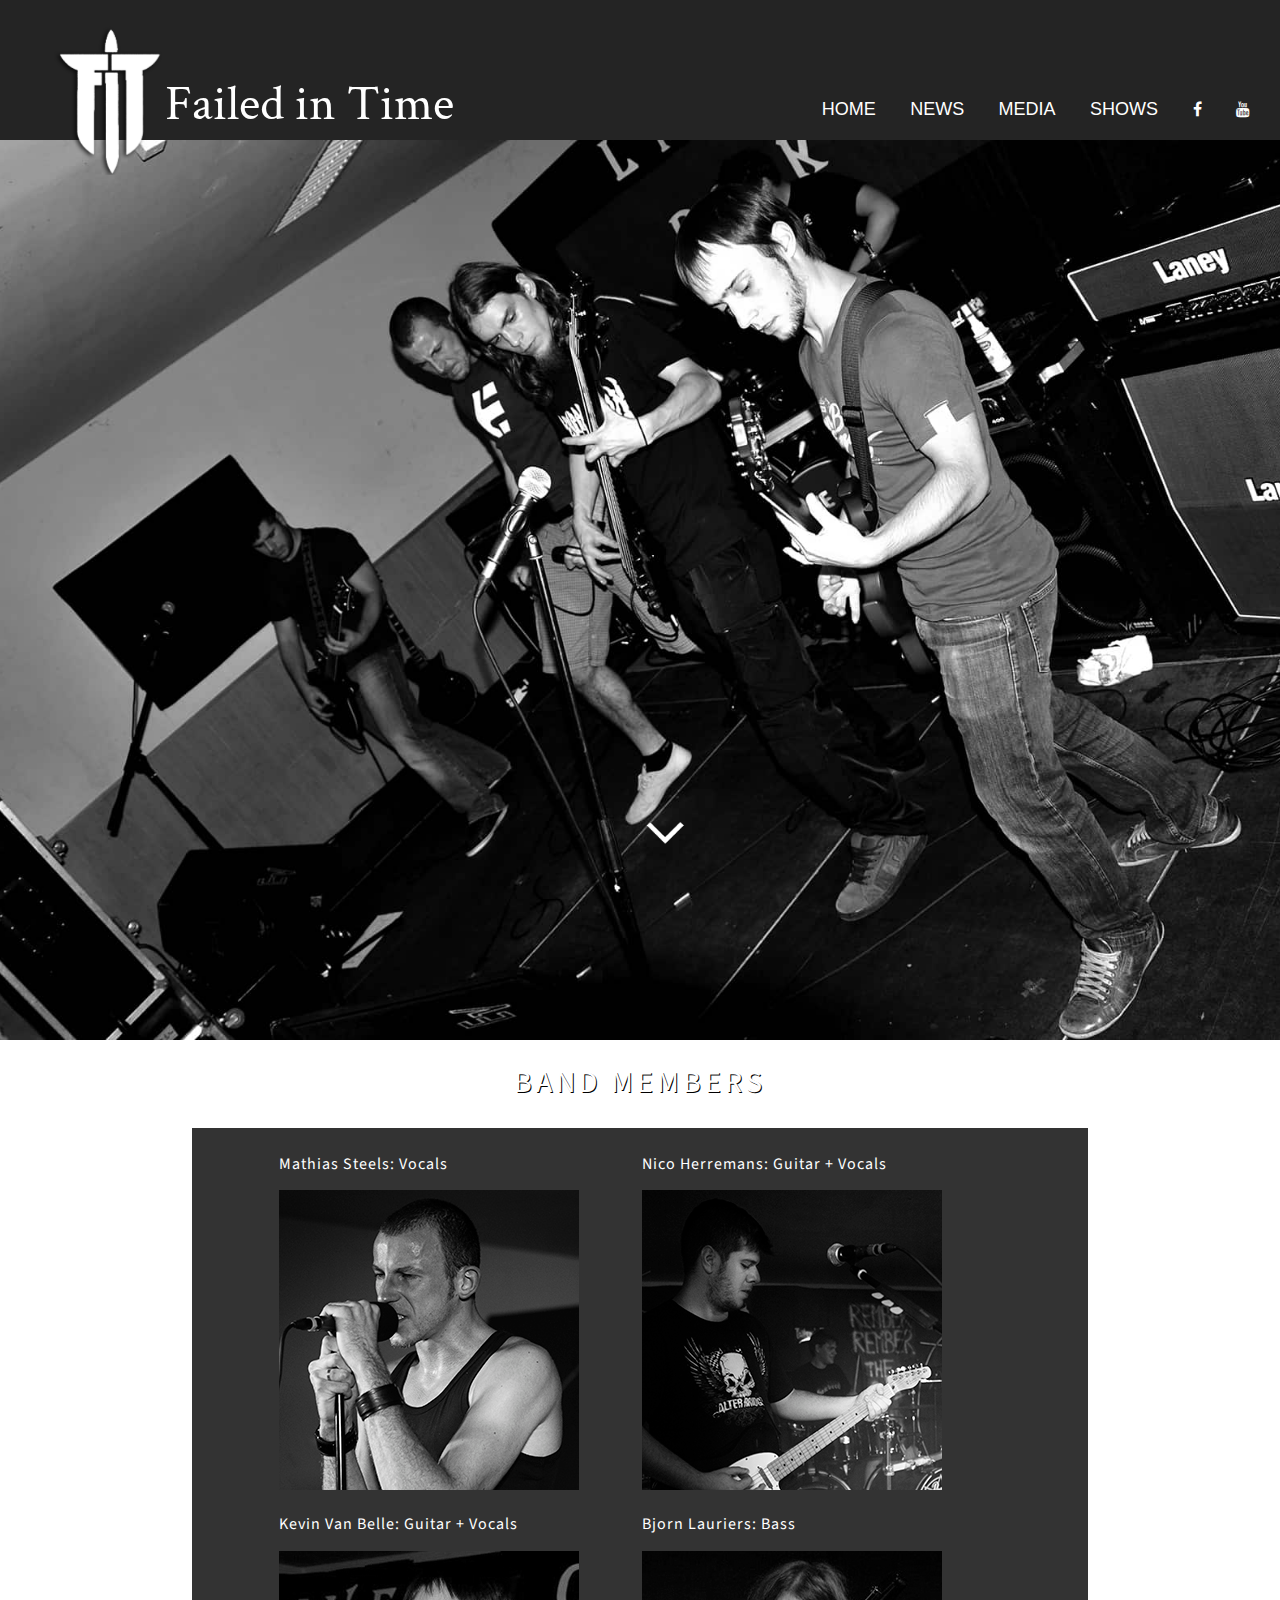
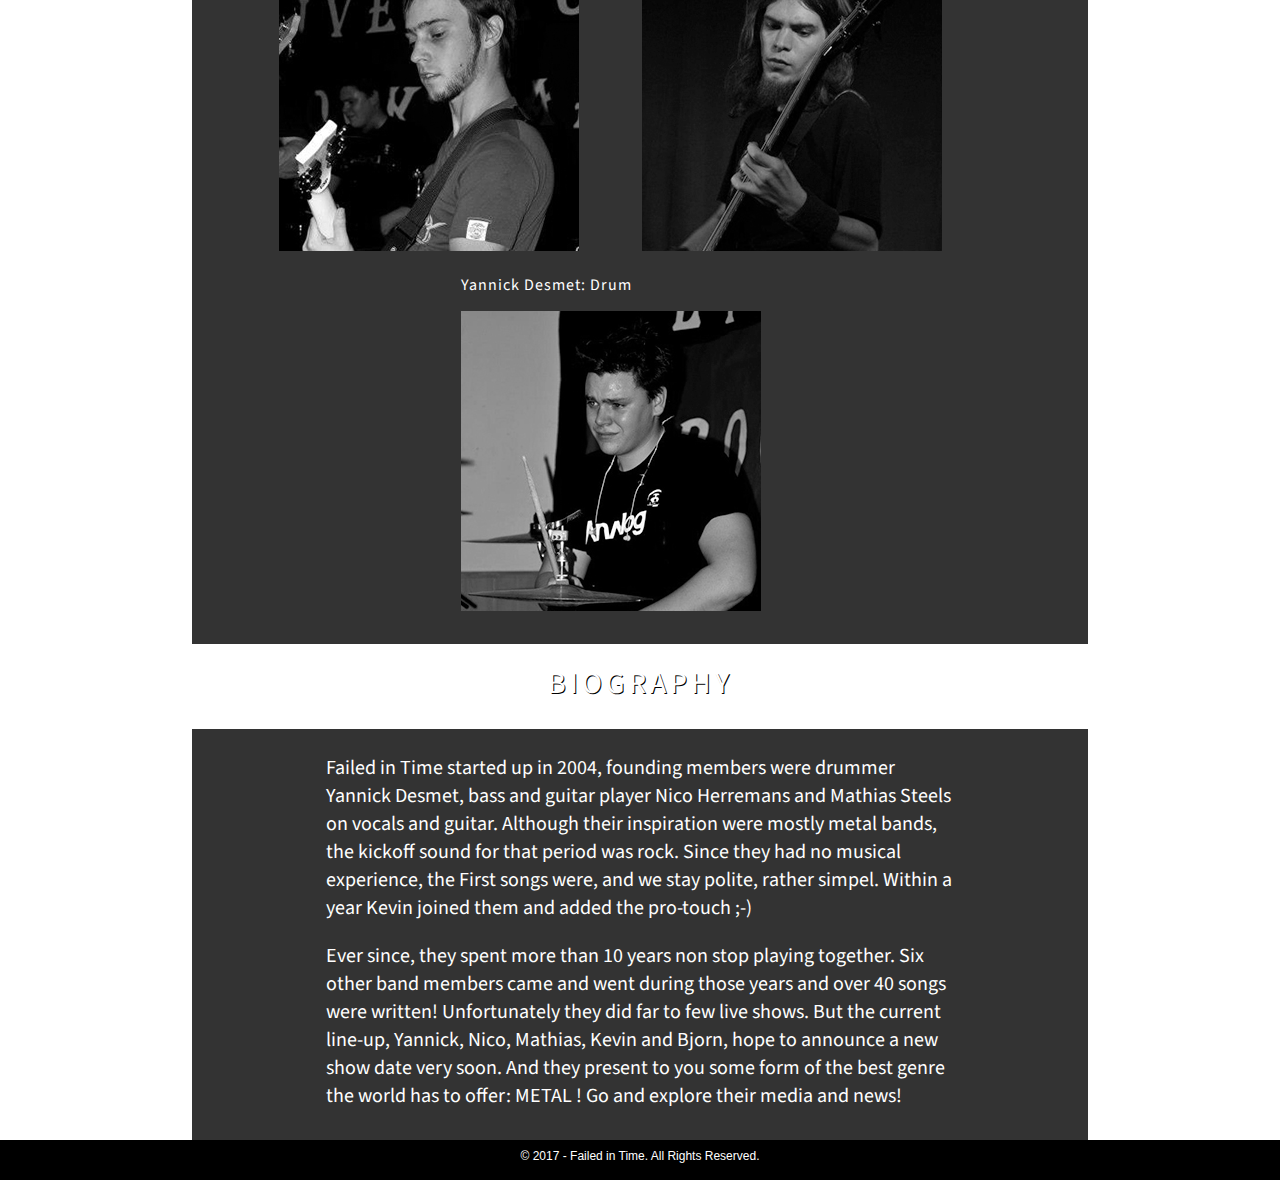
<file: index.html>
<!DOCTYPE html>
<html>
<head>
<meta charset="UTF-8">
<title>Failed in Time</title>	
<link rel="stylesheet" type="text/css" href="style.css">
<link rel="shortcut icon" href="favicon.ico" type="image/x-icon">
<link rel="icon" href="favicon.ico" type="image/x-icon">
<link href="https://fonts.googleapis.com/css?family=Crimson+Text" rel="stylesheet"> 
<link rel="stylesheet" href="https://cdnjs.cloudflare.com/ajax/libs/font-awesome/4.7.0/css/font-awesome.min.css">
<link href="https://fonts.googleapis.com/css?family=Source+Sans+Pro" rel="stylesheet"> 
<meta name="viewport" content="width=device-width, initial-scale=1.0">
<script src="https://ajax.aspnetcdn.com/ajax/jQuery/jquery-3.1.1.min.js"></script>
<script>
$(document).ready(function(){
	$(".menu").click(function(){
    $(".toggle").slideToggle();
    });
});
$(window).resize(function() {
        // This will fire each time the window is resized:
        if($(window).width() >= 631) {
            // if larger or equal
            $('.toggle').show();
        } else {
            // if smaller
            $('.toggle').hide();
        }
    }).resize(); // This will simulate a resize to trigger the initial run.
 
 $(function() {
    $('.scroll-down').click (function() {
      $('html, body').animate({scrollTop: $('div.ok').offset().top }, 'slow').find("div > h2").css("padding-top","160px");
      return false;
    });
  });
</script>
</head>
<body>

<div class="wrapper">
		<section class="logo">
			<a href="index.html"><img src="logo.png"></a>
		</section>
				<section class="title">
			<a href="index.html"><p>Failed in Time</p></a>
		</section>
	<header>

				<nav>
				<img src="menu.png" class="menu">
				<ul class="toggle">
					<li><a href="#">HOME</a></li>
					<li><a href="news.html">NEWS</a></li>
					<li><a href="media.html">MEDIA</a></li>
					<li><a href="#">SHOWS</a></li>
					<li><a href="https://www.facebook.com/Failed-In-Time-168731306506679/" class="fa fa-facebook" target="_blank"></a></li>
					<li><a href="#" class="fa fa-youtube"></a></li>
				</ul>
			</nav>

	</header>

	<main>
	<div class="foto">
		<a href="#" class="scroll-down" address="true"><img src="arrow.png" class="arrow"></a>

	</div>
	<div class="ok">
	<h2>BAND MEMBERS</h2>
		<section class="blok">
			<div class="fotos">
				<div class="center">
					<div class="member"><p>Mathias Steels: Vocals</p> <img src="mathias.jpg"></div>
					<div class="member"><p>Nico Herremans: Guitar + Vocals</p> <img src="nico.jpg"></div>
				</div>
				<div class="center">
					<div class="member"><p>Kevin Van Belle: Guitar + Vocals</p> <img src="kevin.jpg"></div>
					<div class="member"><p>Bjorn Lauriers: Bass</p> <img src="bjorn.jpg"></div>
				</div>
				<div class="center">
					<div class="member"><p>Yannick Desmet: Drum</p> <img src="yannick.jpg"></div>
				</div>
			</div>
		</section>
	</div>
	<h2>BIOGRAPHY</h2>
	<section class="blok">
		<div class="text">
			<p>Failed in Time started up in 2004, founding members were drummer Yannick Desmet, bass and guitar player Nico Herremans and Mathias Steels on vocals and guitar. Although their inspiration were mostly metal bands, the kickoff sound for that period was rock.
			Since they had no musical experience, the First songs were, and we stay polite, rather simpel. Within a year Kevin joined them and added the pro-touch ;-)
			</p>
			<p>
			Ever since, they spent more than 10 years non stop playing together. Six other band members came and went during those years and over 40 songs were written! Unfortunately they did far to few live shows. But the current line-up, Yannick, Nico, Mathias, Kevin and Bjorn, hope to announce a new show date very soon. And they present to you some form of the best genre the world has to offer: METAL !
			Go and explore their media and news!
			</p>
		</div>
	</section>
	</main>

</div>
<footer>
	<p>© 2017 - Failed in Time. All Rights Reserved.</p>

</footer>

<script>

  (function(i,s,o,g,r,a,m){i['GoogleAnalyticsObject']=r;i[r]=i[r]||function(){
  (i[r].q=i[r].q||[]).push(arguments)},i[r].l=1*new Date();a=s.createElement(o),
  m=s.getElementsByTagName(o)[0];a.async=1;a.src=g;m.parentNode.insertBefore(a,m)
  })(window,document,'script','https://www.google-analytics.com/analytics.js','ga');

  ga('create', 'UA-100424996-1', 'auto');
  ga('send', 'pageview');

</script>

</body>
</html>
</file>
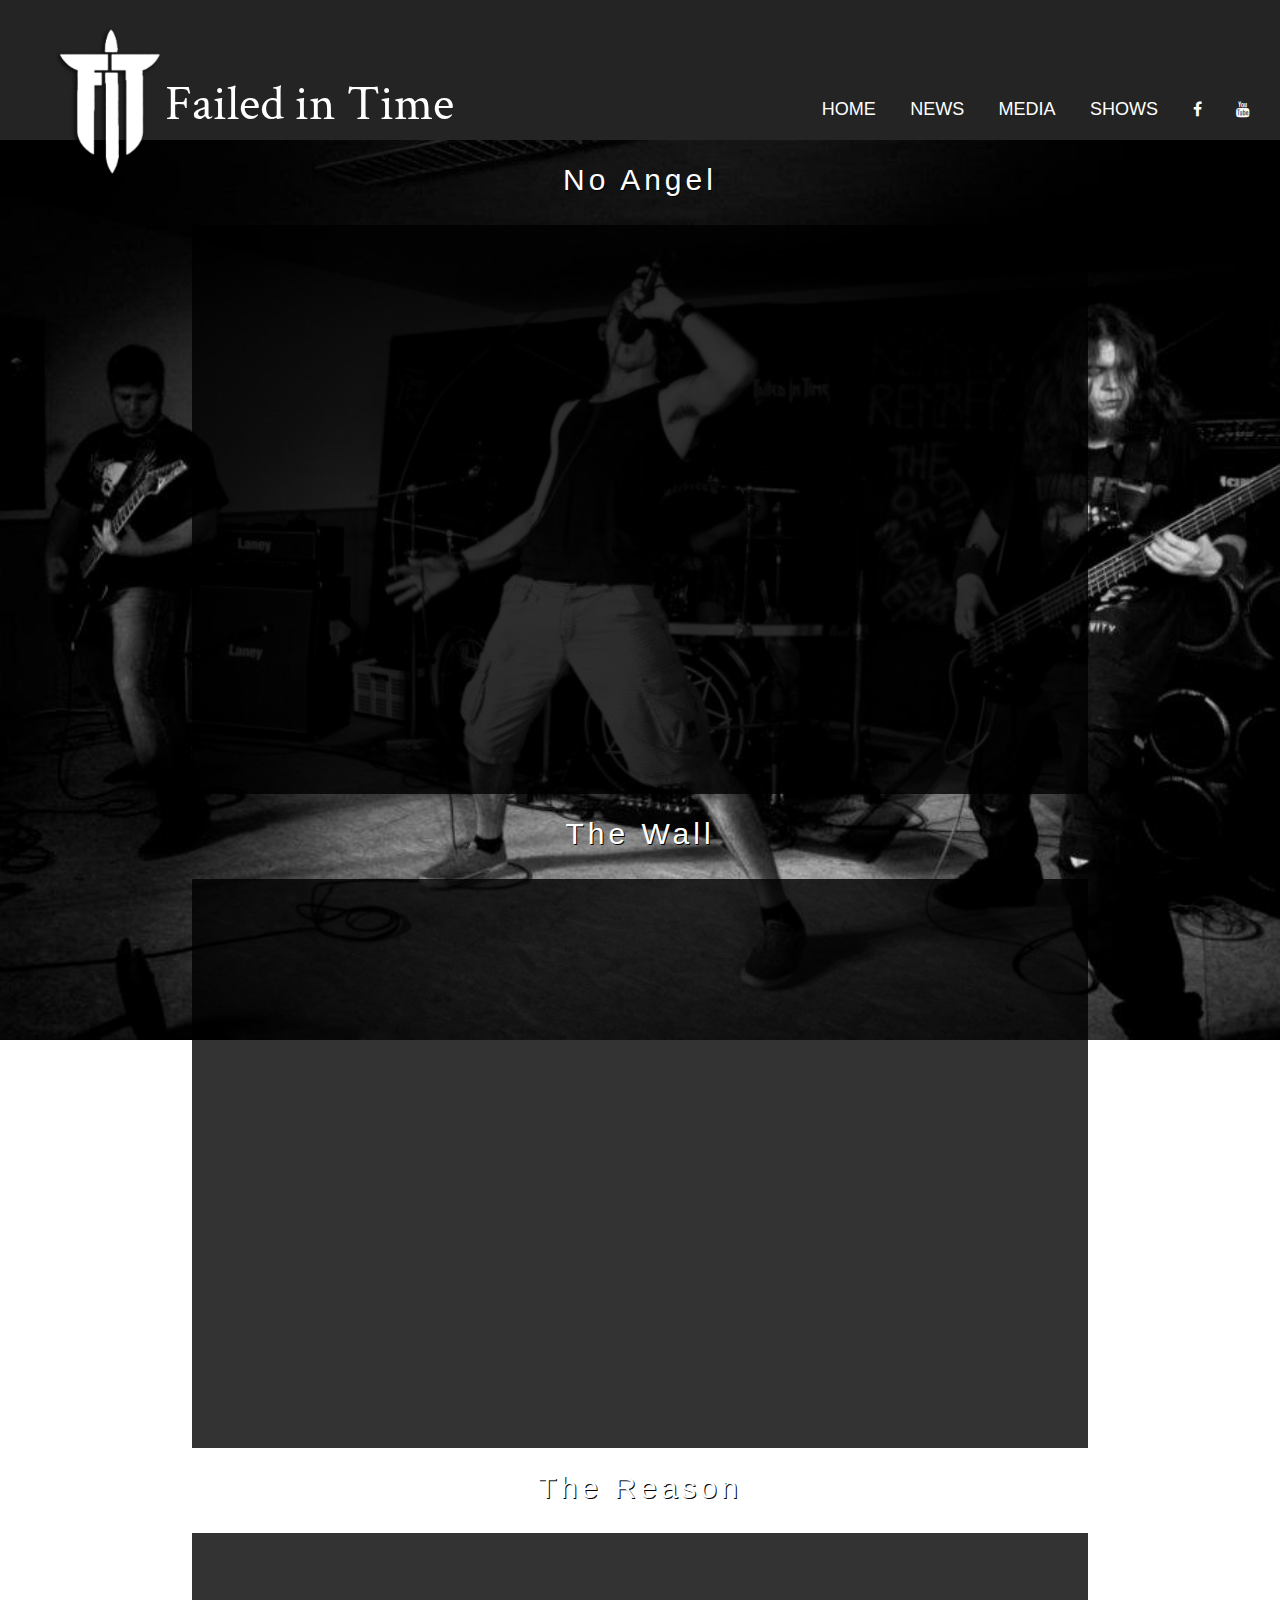
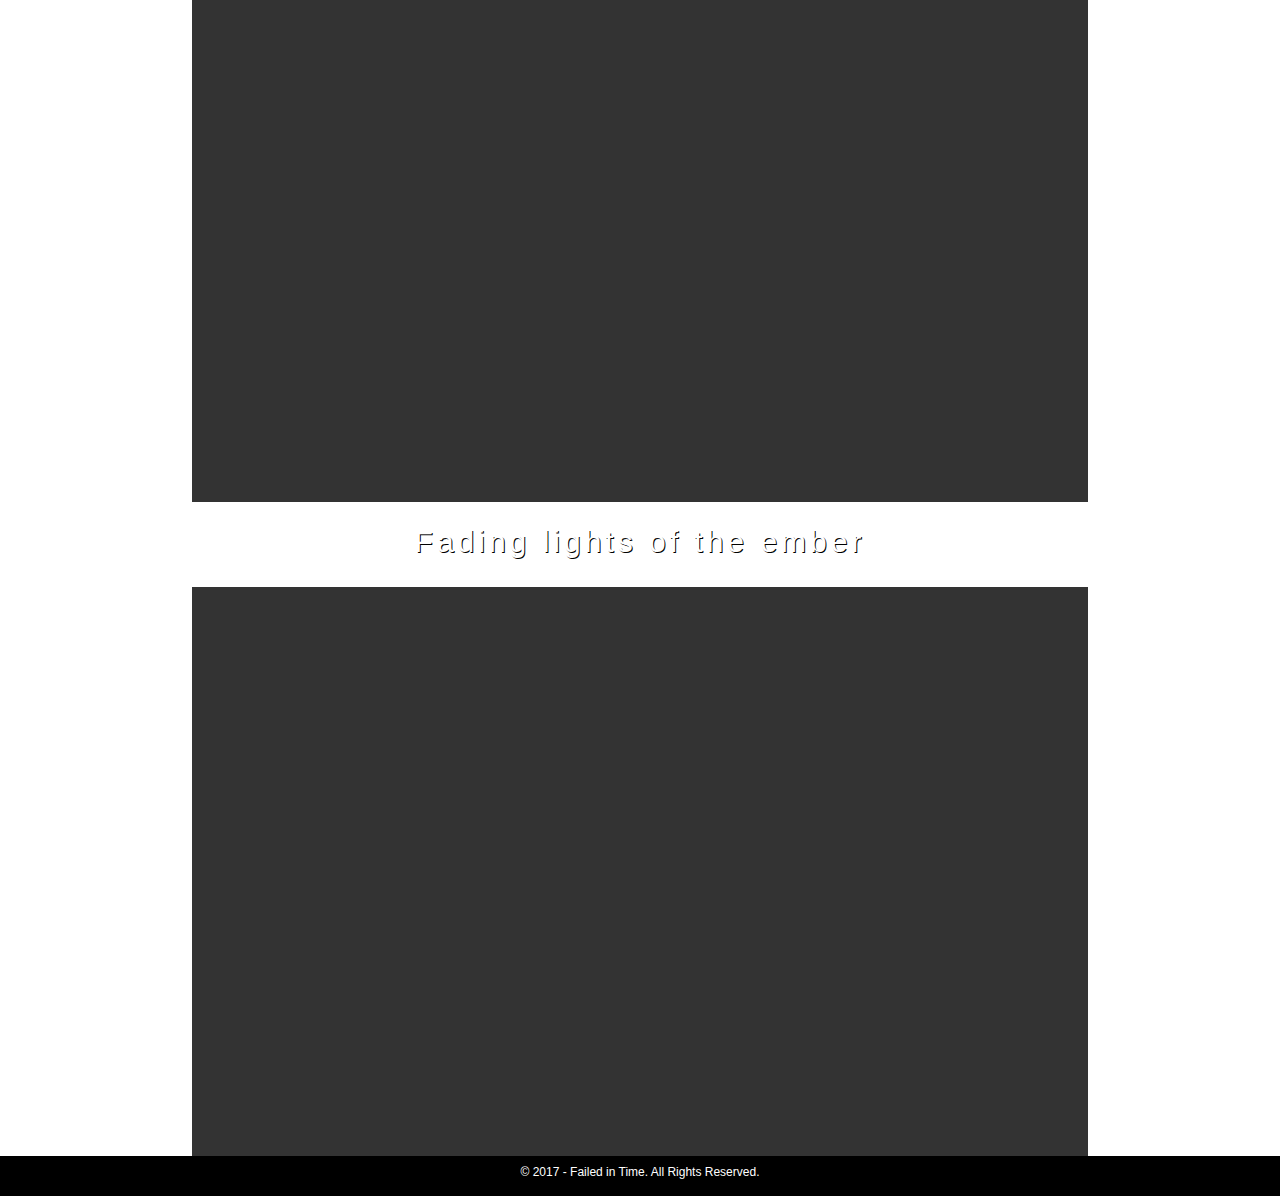
<file: media.html>
<!DOCTYPE html>
<html>
<head>
<meta charset="UTF-8">
<title>Failed in Time</title>	
<link rel="stylesheet" type="text/css" href="style.css">
<link rel="shortcut icon" href="favicon.ico" type="image/x-icon">
<link rel="icon" href="favicon.ico" type="image/x-icon">
<link href="https://fonts.googleapis.com/css?family=Crimson+Text" rel="stylesheet"> 
<link rel="stylesheet" href="https://cdnjs.cloudflare.com/ajax/libs/font-awesome/4.7.0/css/font-awesome.min.css">
<meta name="viewport" content="width=device-width, initial-scale=1.0">
<script src="https://ajax.aspnetcdn.com/ajax/jQuery/jquery-3.1.1.min.js"></script>
<script>
$(document).ready(function(){
	$(".menu").click(function(){
    $(".toggle").slideToggle();
    });
});
$(window).resize(function() {
        // This will fire each time the window is resized:
        if($(window).width() >= 631) {
            // if larger or equal
            $('.toggle').show();
        } else {
            // if smaller
            $('.toggle').hide();
        }
    }).resize(); // This will simulate a resize to trigger the initial run.
</script>
</head>
<body>

<div class="wrapper">
		<section class="logo">
			<a href="index.html"><img src="logo.png"></a>
		</section>
				<section class="title">
			<a href="index.html"><p>Failed in Time</p></a>
		</section>
	<header>

				<nav>
				<img src="menu.png" class="menu">
				<ul class="toggle">
					<li><a href="index.html">HOME</a></li>
					<li><a href="news.html">NEWS</a></li>
					<li><a href="#">MEDIA</a></li>
					<li><a href="#">SHOWS</a></li>
					<li><a href="https://www.facebook.com/Failed-In-Time-168731306506679/" class="fa fa-facebook" target="_blank"></a></li>
					<li><a href="#" class="fa fa-youtube"></a></li>
				</ul>
			</nav>

	</header>

	<main>
		<h2 class="newstitle newsvid">No Angel</h2>
	<section class="blokvid">
		<div class="videoWrapper">
 			<iframe src="https://www.youtube.com/embed/YV6pl74PhD4?autoplay=0" frameborder="0" allowfullscreen></iframe>
 		</div>
	</section>
		<h2 class="newstitle newsvid">The Wall</h2>
	<section class="blokvid">
		<div class="videoWrapper">
 			<iframe src="https://www.youtube.com/embed/JgWFrrw4lBw?autoplay=0" frameborder="0" allowfullscreen></iframe>
 		</div>
	</section>
		<h2 class="newstitle newsvid">The Reason</h2>
	<section class="blokvid">
		<div class="videoWrapper">
 			<iframe src="https://www.youtube.com/embed/D4re20-tPt4?autoplay=0" frameborder="0" allowfullscreen></iframe>
 		</div>
	</section>
	<h2 class="newstitle newsvid">Fading lights of the ember</h2>
	<section class="blokvid">
		<div class="videoWrapper">
 			<iframe src="https://www.youtube.com/embed/4U3t1uCDils?autoplay=0" frameborder="0" allowfullscreen></iframe>
 		</div>
	</section>


	</main>

</div>
<footer>
	<p>© 2017 - Failed in Time. All Rights Reserved.</p>

</footer>

<script>
  (function(i,s,o,g,r,a,m){i['GoogleAnalyticsObject']=r;i[r]=i[r]||function(){
  (i[r].q=i[r].q||[]).push(arguments)},i[r].l=1*new Date();a=s.createElement(o),
  m=s.getElementsByTagName(o)[0];a.async=1;a.src=g;m.parentNode.insertBefore(a,m)
  })(window,document,'script','https://www.google-analytics.com/analytics.js','ga');

  ga('create', 'UA-100424996-1', 'auto');
  ga('send', 'pageview');

</script>

</body>
</html>
</file>
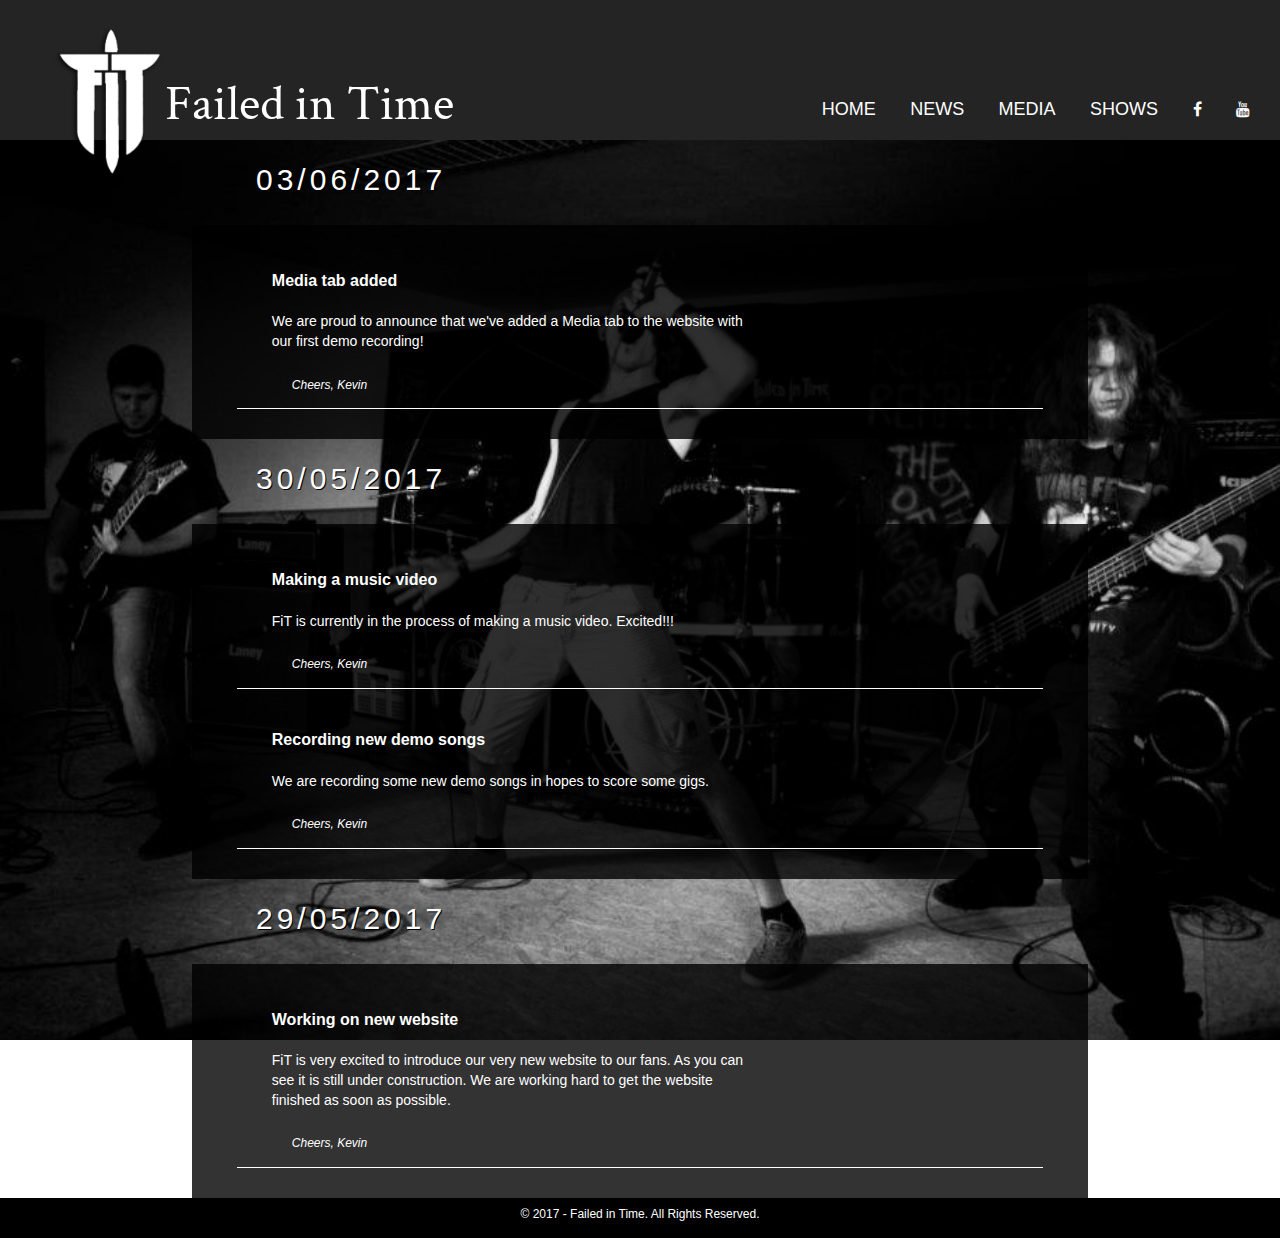
<file: news.html>
<!DOCTYPE html>
<html>
<head>
<meta charset="UTF-8">
<title>Failed in Time</title>	
<link rel="stylesheet" type="text/css" href="style.css">
<link rel="shortcut icon" href="favicon.ico" type="image/x-icon">
<link rel="icon" href="favicon.ico" type="image/x-icon">
<link href="https://fonts.googleapis.com/css?family=Crimson+Text" rel="stylesheet"> 
<link rel="stylesheet" href="https://cdnjs.cloudflare.com/ajax/libs/font-awesome/4.7.0/css/font-awesome.min.css">
<meta name="viewport" content="width=device-width, initial-scale=1.0">
<script src="https://ajax.aspnetcdn.com/ajax/jQuery/jquery-3.1.1.min.js"></script>
<script>
$(document).ready(function(){
	$(".menu").click(function(){
    $(".toggle").slideToggle();
    });
});
$(window).resize(function() {
        // This will fire each time the window is resized:
        if($(window).width() >= 631) {
            // if larger or equal
            $('.toggle').show();
        } else {
            // if smaller
            $('.toggle').hide();
        }
    }).resize(); // This will simulate a resize to trigger the initial run.
</script>
</head>
<body>

<div class="wrapper">
		<section class="logo">
			<a href="index.html"><img src="logo.png"></a>
		</section>
				<section class="title">
			<a href="index.html"><p>Failed in Time</p></a>
		</section>
		</section>
	<header>

				<nav>
				<img src="menu.png" class="menu">
				<ul class="toggle">
					<li><a href="index.html">HOME</a></li>
					<li><a href="#">NEWS</a></li>
					<li><a href="media.html">MEDIA</a></li>
					<li><a href="#">SHOWS</a></li>
					<li><a href="https://www.facebook.com/Failed-In-Time-168731306506679/" class="fa fa-facebook" target="_blank"></a></li>
					<li><a href="#" class="fa fa-youtube"></a></li>
				</ul>
			</nav>

	</header>

	<main>
	<h2 class="newsdate">03/06/2017</h2>
	<section class="bloknews">
		<div class="news">
				<div class="newstitle"><p>Media tab added</p></div>
				<div class="update"><p>We are proud to announce that we've added a Media tab to the website with our first demo recording!</p></div>
				<div class="sign"><p>Cheers, Kevin</p></div>
		</div>
		</section>
	<h2 class="newsdate">30/05/2017</h2>
	<section class="bloknews">
		<div class="news">
				<div class="newstitle"><p>Making a music video</p></div>
				<div class="update"><p>FiT is currently in the process of making a music video. Excited!!!</p></div>
				<div class="sign"><p>Cheers, Kevin</p></div>
		</div>
		<div class="news">
				<div class="newstitle"><p>Recording new demo songs</p></div>
				<div class="update"><p>We are recording some new demo songs in hopes to score some gigs.</p></div>
				<div class="sign"><p>Cheers, Kevin</p></div>
		</div>
	</section>
		<h2 class="newsdate">29/05/2017</h2>
	<section class="bloknews">
		<div class="news">
				<div class="newstitle"><p>Working on new website</p></div>
				<div class="update"><p>FiT is very excited to introduce our very new website to our fans. As you can see it is still under construction. We are working hard to get the website finished as soon as possible.</p></div>
				<div class="sign"><p>Cheers, Kevin</p></div>
		</div>
	</section>


	</main>

</div>
<footer>
	<p>© 2017 - Failed in Time. All Rights Reserved.</p>

</footer>

<script>
  (function(i,s,o,g,r,a,m){i['GoogleAnalyticsObject']=r;i[r]=i[r]||function(){
  (i[r].q=i[r].q||[]).push(arguments)},i[r].l=1*new Date();a=s.createElement(o),
  m=s.getElementsByTagName(o)[0];a.async=1;a.src=g;m.parentNode.insertBefore(a,m)
  })(window,document,'script','https://www.google-analytics.com/analytics.js','ga');

  ga('create', 'UA-100424996-1', 'auto');
  ga('send', 'pageview');

</script>

</body>
</html>
</file>
<file: style.css>
html, body, div, span, applet, object, iframe,
h1, h2, h3, h4, h5, h6, p, blockquote, pre,
a, abbr, acronym, address, big, cite, code,
del, dfn, em, img, ins, kbd, q, s, samp,
small, strike, strong, sub, sup, tt, var,
b, u, i,
dl, dt, dd, ol, ul, li,
fieldset, form, label, legend,
table, caption, tbody, tfoot, thead, tr, th, td,
article, aside, canvas, details, embed, 
figure, figcaption, footer, header, hgroup, 
menu, nav, output, section, summary,
time, mark, audio, video {
	margin: 0;
	padding: 0;
	border: 0;
	font-size: 100%;
	font: inherit;
	vertical-align: baseline;
}
/* HTML5 display-role reset for older browsers */
article, aside, details, figcaption, figure, 
footer, header, hgroup, menu, nav, section {
	display: block;
}
body {
	line-height: 1;
}
ol, ul {
	list-style: none;
}
blockquote, q {
	quotes: none;
}
blockquote:before, blockquote:after,
q:before, q:after {
	content: '';
	content: none;
}
table {
	border-collapse: collapse;
	border-spacing: 0;
}

body{
	font-family: verdana,sans-serif;
	background-image: url('BG.jpg');
    background-repeat: no-repeat;
    background-attachment: fixed;
	background-size:cover !important;
	background-position: 50% 140px; 
	width:100%;
	height:100vh;
}

.wrapper{
	width:100%;
	padding:0;
	margin:0 auto;
	min-height: calc(100vh - 40px);
}
.logo img{
	width:150px;
	height:auto;
	position: fixed;
	z-index:1000;
	margin-top: 25px;
	margin-left:35px;
	top:0px;
}

p {
	font-family: 'Crimson Text', serif;
}
a {
	text-decoration: none;
}
header {
	width:100%;
	height:140px;
	background: #242424;
	display: inline-block;
	position:fixed;
	box-sizing: border-box;
	margin-right:-4px;
	top:0px;
	z-index:50;
}
.title{
	display: inline-block;
	box-sizing: border-box;
	position:fixed;
	padding-left:165px;
	padding-top:80px;
	z-index:100;
}
.title p{
	font-size:50px;
	color:white;
}
nav{
	display: inline-block;
	text-align:right;
	width:100%;
	box-sizing: border-box;
	float:right;
	padding-top:100px;
}
nav img{
	display:none;
}
nav ul li{
	display: inline-block;
	padding-right:30px;
}
nav ul li a{
	color:white;
	font-size:18px;
	display:block;
}
nav ul li a:hover {
	position:relative;
	top:1px;
	left:1px;
}
.fa {
	display: block !important;
}
main{
	width:100%;
	margin:0 auto;
	padding-top:140px;
}
.foto img{
	position:absolute;
	width:50px;
	bottom:20%;
}
.foto img:hover{
	position:absolute;
	bottom:20%;
	width:55px;
}

.blok{
	width:70%;
	max-width:1000px;
	background-color: rgba(0,0,0, 0.8);
	margin:0 auto;
	margin-top:30px;
	padding-bottom: 30px;
	padding-top:5px;
}
.bloknews{
	width:70%;
	max-width:1000px;
	background-color: rgba(0,0,0, 0.8);
	margin:0 auto;
	margin-top:30px;
	padding-bottom: 30px;
	padding-top:5px;
}
.blokvid{
	width:70%;
	max-width:1000px;
	height:auto;
	background-color: rgba(0,0,0, 0.8);
	margin:0 auto;
	margin-top:30px;
	padding-bottom: 30px;
	padding-top:10px;
	text-align: center;
}

.foto{
	display: inline-block;
	background-image: url('photo.jpg');
    background-repeat: no-repeat;
	background-size:cover;
	background-position:50% 50%;
    width:100%;
    height:100vh;
    position:relative;
    text-align:center;
}

main h2{
	color:white;
	font-size: 30px;
	text-align: center;
	padding-top: 25px;
	text-shadow: 1px 1px black;
	letter-spacing: 4px;
	font-family: 'Source Sans Pro', sans-serif;
}
.fotos{
	width:100%;
	margin:0 auto;
}
.news{
	width: 90%;
	margin:0 auto;
	margin-top:20px;
	border-style: solid;
	border-width: 0px 0px 1px 0px;
	border-color: white;
	padding:0px 300px 0px 35px;
	box-sizing: border-box;
}
.center{
	width:100%;
	text-align: center;
}
main div .member{
	width:40%;
	display:inline-block;
	margin:0 auto;
	text-align: left
}

main p{
	color:white;
	font-size: 20px;
	text-align: left;
	padding-top: 20px;
	line-height:140%;
	font-family: 'Source Sans Pro', sans-serif;
}
.member p{
	font-size:16px;
	padding-bottom: 15px;
	letter-spacing: 1px;
	font-family: 'Source Sans Pro', sans-serif;
}
.newsdate{
	width:60%;
	text-align:left;
	margin:0 auto;
	text-shadow: 1px 1px black;
}
.newstitle p{
	font-size:16px;
	font-family: 'Source Sans Pro', sans-serif;
	font-weight:bold;
}
.update p{
	font-size:14px;
	padding-bottom: 5px;
	font-family: 'Source Sans Pro', sans-serif;
	text-align:left;
}
.sign p{
	font-size:12px;
	padding-bottom: 15px;
	font-family: 'Source Sans Pro', sans-serif;
	font-style:italic;
	text-indent:20px;
}
.text{
	width:70%;
	margin:0 auto;
}
footer{
	height:30px;
	width:100%;
	background-color: black;
	padding-top:10px;
}
footer p{
	color:white;
	font-family: verdana,sans-serif;
	text-align: center;
	font-size: 12px;
}
.videoWrapper {
	position: relative;
	padding-bottom: 56.25%;
	padding-top: 25px;
	height: 0;
}
.videoWrapper iframe {
	position: absolute;
	top: 15%;
	left: 15%;
	width: 70%;
	height: 70%;
}

@media only screen and (max-width: 1068px) {

	main div .member{
		width:100%;
		text-align:center;
	}
	.member p{
		text-align:center;
	}
	.text{
		width:80%;
	}
}

@media only screen and (max-width: 960px) {
	.blokvid{
		width:85%;
	}
	.logo img{
		margin-left:10px;
		margin-top:10px;
	}
	.title{
		padding-left:155px;
		padding-top: 35px;
	}
	nav ul{
		float:left;
		padding-left:155px;
	}
	.foto{
		background-position:50% 50%;
	}
	main div .member{
		width:100%;
		text-align:center;
	}
	.member p{
		text-align:center;
	}
	.text{
		width:80%;
	}
	.bloknews{
		width:90%;
	}
}

@media only screen and (max-width: 630px) {
	.blok{
		width:100%;
	}
	.fotos{
		width:70%;
	}
	.text{
		width:70%;
	}
	.news{
		padding: 0px 100px 0px 35px;
	}
	.blokvid{
		width:100%;
		margin-top:10px;
	}
	.videoWrapper iframe {
		left: 5%;
		width: 90%;
		height: 90%;
	}
	body{
		background-position: 50% 100px;
	}
	nav img{
		display:inline-block;
		float:right;
		margin-top:-85px;
		margin-right:5px;
		width:25px;
		z-index:150;
	}
	.menu{
		z-index:150;
	}
	nav{
		width:100%;
		padding-top:95px;
	}
	nav ul{
		display:none;
		text-align:center;
		background:white;
		padding-left:0px;
		padding-top:10px;
		margin-top:20px;
		width:100%;
		box-sizing: border-box;
		opacity:0.8;
	}
	nav ul li{
		width:100%;
		padding-bottom:20px;
	}
	nav ul li a{
		background-color: white;
		color: black;
		font-weight: bolder;
		font-size: 18px;
		opacity:0.7;
	}
	.logo img{
		margin-left:0px;
		margin-top:10px;
		margin-left:0px;
		width:100px;
	}
	.title{
		padding-left:90px;
		padding-top: 25px;
	}
	header{
		height:100px;
	}
	main{
		padding-top:100px;
	}
	.text{
		width:80%;
	}
	.member img{
		width:100%;
	}
	.newsvid{
		font-size: 24px;
		padding-top:15px;
	}
}

@media only screen and (max-width: 445px) {
	.title p{
		font-size:32px;
	}
	.text{
		width:80%;
	}
</file>
